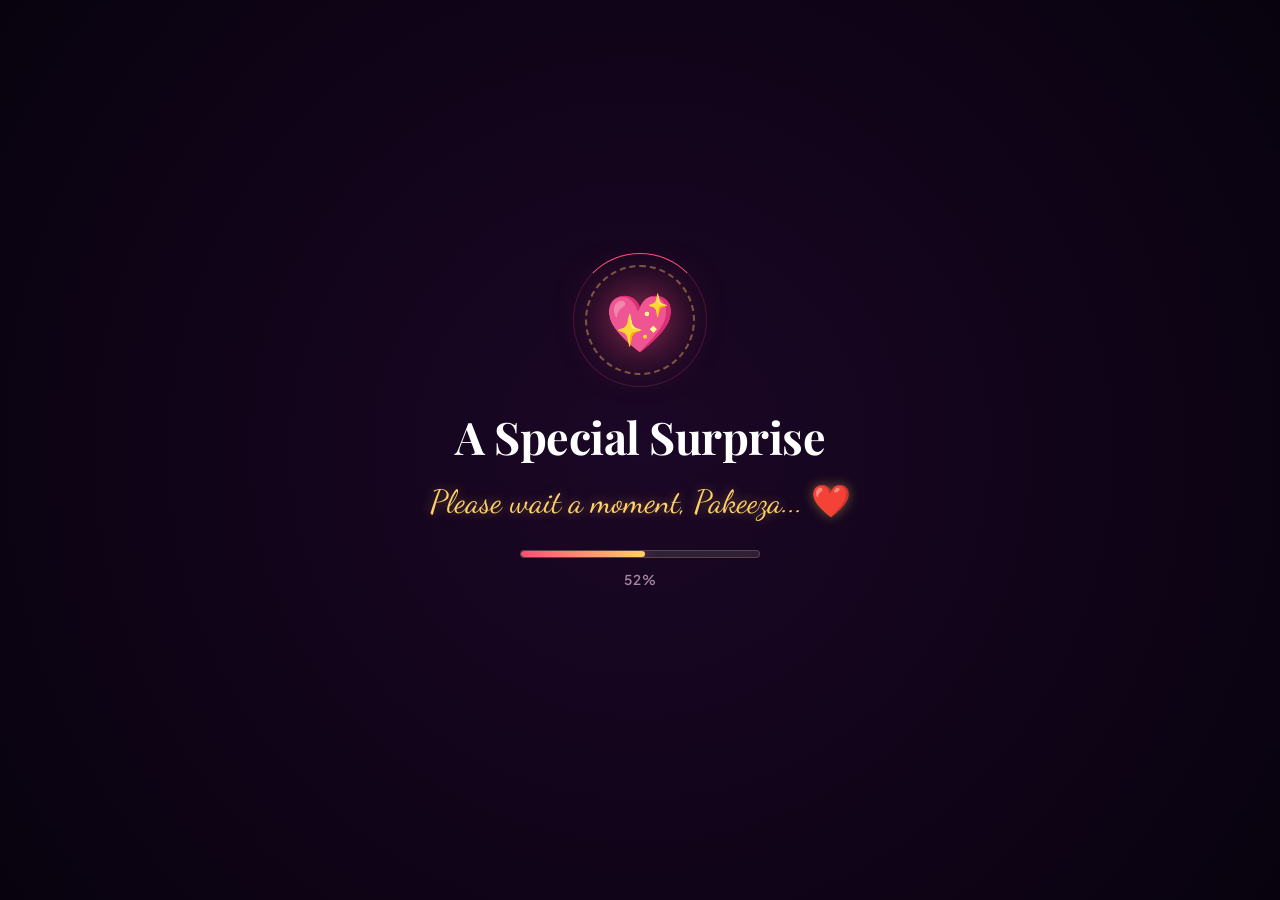
<file: index.html>
<!DOCTYPE html>
<html lang="en">
<head>
  <meta charset="UTF-8">
  <meta name="viewport" content="width=device-width, initial-scale=1.0, maximum-scale=1.0, user-scalable=no, viewport-fit=cover">
  <meta name="theme-color" content="#0a0512">
  <meta name="apple-mobile-web-app-capable" content="yes">
  <meta name="apple-mobile-web-app-status-bar-style" content="black-translucent">
  <title>A Special Question For Pakeeza ❤️ | From Rehan</title>
  <meta name="description" content="A magical and romantic love story and proposal from Rehan dedicated to Pakeeza.">
  
  <!-- Google Fonts: Luxe Romantic Pairing -->
  <link rel="preconnect" href="https://fonts.googleapis.com">
  <link rel="preconnect" href="https://fonts.gstatic.com" crossorigin>
  <link href="https://fonts.googleapis.com/css2?family=Dancing+Script:wght@600;700&family=Playfair+Display:ital,wght@0,600;0,700;1,400&family=Plus+Jakarta+Sans:wght@400;500;600;700&display=swap" rel="stylesheet">
  
  <!-- Stylesheets -->
  <link rel="stylesheet" href="css/style.css">
  <link rel="stylesheet" href="css/effects.css">
</head>
<body>

  <!-- ==========================================
       STAGE 0: CINEMATIC INTRO LOADING SCREEN
       ========================================== -->
  <div id="romantic-preloader" class="romantic-preloader" aria-label="Loading Experience">
    <div class="loader-heart-wrapper">
      <div class="loader-ring"></div>
      <div class="loader-ring-outer"></div>
      <div class="heart-pulsar">💖</div>
    </div>

    <h2 class="preloader-title">A Special Surprise</h2>
    <p class="preloader-subtitle">Please wait a moment, <span class="display-her-name">Pakeeza</span>... ❤️</p>
    
    <div class="preloader-progress-track">
      <div id="preloader-progress-fill" class="preloader-progress-fill"></div>
    </div>
    
    <span id="preloader-percentage" class="preloader-percentage">0%</span>
    <p id="preloader-dynamic-msg" class="preloader-dynamic-msg">Gathering the brightest stars... ✨</p>

    <button id="preloader-enter-btn" class="preloader-enter-btn">
      <span>Step Inside Our Story</span>
      <span>✨</span>
    </button>
  </div>

  <!-- Ambient Glow & Dynamic Interactive Particle Canvas -->
  <div class="ambient-glow"></div>
  <canvas id="particle-canvas"></canvas>

  <!-- Top Floating Controls (Safe Area Positioned) -->
  <nav class="top-nav-controls" aria-label="Quick Controls">
    <button id="settings-toggle-btn" class="icon-btn" title="Customize Names & Details" aria-label="Settings">✨</button>
    <button id="music-toggle-btn" class="icon-btn music-btn" title="Toggle Romantic Melody" aria-label="Toggle Music">🎵</button>
  </nav>

  <!-- Main Application Wrapper -->
  <main class="app-container">

    <!-- ==========================================
         STAGE 1: THE SEALED ENVELOPE (HERO)
         ========================================== -->
    <section id="hero-stage" class="hero-stage">
      <p class="hero-subtitle">To the one who holds my heart...</p>
      <h1 class="hero-title">A Love Story For <span class="display-her-name gold-gradient-text">Pakeeza</span></h1>
      
      <div id="envelope-wrapper" class="envelope-wrapper" title="Click to Unseal Our Love Letter">
        <div class="love-envelope">
          <div class="wax-seal">❤️</div>
          <p class="envelope-text">For <span class="display-her-name">Pakeeza</span></p>
          <span class="envelope-hint">Tap seal to open</span>
        </div>
      </div>

      <button id="open-story-cta" class="open-btn-cta">
        <span>Open Our Story</span>
        <span>💌</span>
      </button>
    </section>

    <!-- ==========================================
         STAGE 2: OUR STORY & MEMORIES (REVEALED)
         ========================================== -->
    <section id="story-stage" class="story-stage">
      
      <!-- Chapter 1: Our Journey Timeline -->
      <header class="section-header">
        <span class="section-tag">Chapter I</span>
        <h2 class="section-title">Our Precious Moments</h2>
        <p class="section-desc">Every single moment spent with you is a memory I treasure forever.</p>
      </header>

      <div class="memory-grid">
        <!-- Polaroid Card 1 -->
        <article class="polaroid-card">
          <div class="polaroid-img-box">
            <span class="polaroid-date">The Beginning ✨</span>
            <img src="assets/memory1.jpg" alt="When We First Met" loading="lazy">
          </div>
          <h3 class="polaroid-caption">Where Magic Began</h3>
          <p class="polaroid-note">The day you smiled, and my whole world lit up.</p>
        </article>

        <!-- Polaroid Card 2 -->
        <article class="polaroid-card">
          <div class="polaroid-img-box">
            <span class="polaroid-date">Our Starry Nights 🌌</span>
            <img src="assets/memory2.jpg" alt="Starry Night Together" loading="lazy">
          </div>
          <h3 class="polaroid-caption">Under The Stars</h3>
          <p class="polaroid-note">Talking for hours and wishing time would stand still.</p>
        </article>

        <!-- Polaroid Card 3 -->
        <article class="polaroid-card">
          <div class="polaroid-img-box">
            <span class="polaroid-date">Forever & Always 💍</span>
            <img src="assets/memory3.jpg" alt="A Promise of Forever" loading="lazy">
          </div>
          <h3 class="polaroid-caption">My Favorite Place</h3>
          <p class="polaroid-note">Right here by your side, holding your hand.</p>
        </article>
      </div>

      <!-- 4-Month Love Milestone Live Counter -->
      <div class="love-milestone-banner">
        <span class="milestone-badge">💕 4 Months of Pure Love & Counting 💕</span>
        <h3 class="milestone-title">Every second with you is my favorite memory</h3>
        <div class="love-counter-units">
          <div class="counter-unit">
            <span class="counter-number count-days">00</span>
            <span class="counter-label">Days</span>
          </div>
          <div class="counter-unit">
            <span class="counter-number count-hours">00</span>
            <span class="counter-label">Hours</span>
          </div>
          <div class="counter-unit">
            <span class="counter-number count-mins">00</span>
            <span class="counter-label">Mins</span>
          </div>
          <div class="counter-unit">
            <span class="counter-number count-secs">00</span>
            <span class="counter-label">Secs</span>
          </div>
        </div>
        <p class="milestone-subtext">4 months down, forever to go with <span class="display-her-name">Pakeeza</span> & <span class="display-your-name">Rehan</span> ✨</p>
      </div>

      <!-- Chapter 2: Reasons Why I Love You -->
      <header class="section-header">
        <span class="section-tag">Chapter II</span>
        <h2 class="section-title">Why My Heart Chose You</h2>
        <p class="section-desc">Just a few of the million reasons why you mean everything to me.</p>
      </header>

      <div class="reasons-grid">
        <div class="reason-box" tabindex="0">
          <span class="reason-icon">✨</span>
          <h3 class="reason-title">Your Radiant Smile</h3>
          <p class="reason-desc">One smile from you can turn my hardest day into pure bliss.</p>
        </div>

        <div class="reason-box" tabindex="0">
          <span class="reason-icon">💖</span>
          <h3 class="reason-title">Your Pure Heart</h3>
          <p class="reason-desc">The endless kindness and warmth you share with everyone around you.</p>
        </div>

        <div class="reason-box" tabindex="0">
          <span class="reason-icon">🌟</span>
          <h3 class="reason-title">You Make Me Better</h3>
          <p class="reason-desc">With you, I feel inspired, safe, and truly myself.</p>
        </div>

        <div class="reason-box" tabindex="0">
          <span class="reason-icon">🌹</span>
          <h3 class="reason-title">Our Little Laughs</h3>
          <p class="reason-desc">Our goofy inside jokes and the sweet memories only we share.</p>
        </div>
      </div>

      <!-- Chapter 3: The Grand Proposal Question -->
      <section class="proposal-section" id="proposal-section">
        <div class="proposal-ring-icon">💍</div>
        <div class="proposal-dedication-badge">❤️ Rehan & Pakeeza • 4 Months of Love ❤️</div>
        <h2 class="proposal-question display-proposal-text">Pakeeza, Will you be mine forever?</h2>
        <p class="proposal-sweet-message display-custom-note">
          "4 beautiful months together, and every second with you feels like a dream come true. You make my world infinitely brighter and more beautiful, Pakeeza."
        </p>

        <!-- Interactive Proposal Arena -->
        <div class="proposal-actions-arena" id="proposal-arena">
          <button id="btn-yes" class="btn-yes">
            <span>YES!</span>
            <span>❤️</span>
          </button>

          <button id="btn-no" class="btn-no">
            <span>No</span>
          </button>

          <!-- Playful Speech Bubble for No button -->
          <div id="no-quip-toast" class="no-quip-toast">Wait, reconsider! 🥺</div>
        </div>
      </section>

    </section>

  </main>

  <!-- ==========================================
       STAGE 4: GRAND CELEBRATION MODAL
       ========================================== -->
  <div id="celebration-modal" class="celebration-modal" role="dialog" aria-modal="true" aria-label="Celebration">
    <div class="celebration-card">
      <div class="celebration-badge">Official Bond of Love 💖</div>
      <h2 class="celebration-title">SHE SAID YES! 🎉</h2>
      <p id="cert-names" class="celebration-names">Pakeeza & Rehan</p>

      <div class="celebration-contract-text">
        <p>From this day forward, every laugh will be sweeter, every adventure will be brighter, and my heart will always belong to you, Pakeeza.</p>
      </div>

      <!-- Live Love Timer -->
      <div class="love-counter-box">
        <p class="love-counter-title">Our Love Journey Counter</p>
        <div class="love-counter-units">
          <div class="counter-unit">
            <span id="count-days" class="counter-number">00</span>
            <span class="counter-label">Days</span>
          </div>
          <div class="counter-unit">
            <span id="count-hours" class="counter-number">00</span>
            <span class="counter-label">Hours</span>
          </div>
          <div class="counter-unit">
            <span id="count-mins" class="counter-number">00</span>
            <span class="counter-label">Mins</span>
          </div>
          <div class="counter-unit">
            <span id="count-secs" class="counter-number">00</span>
            <span class="counter-label">Secs</span>
          </div>
        </div>
      </div>

      <button id="celebration-close-btn" class="celebration-close-btn">
        Forever & Always ❤️
      </button>
    </div>
  </div>

  <!-- ==========================================
       STAGE 5: CUSTOMIZER DRAWER (FOR USER)
       ========================================== -->
  <aside id="customizer-drawer" class="customizer-drawer" aria-label="Customization Drawer">
    <div class="drawer-header">
      <h3 class="drawer-title">✨ Personalize Website</h3>
      <button id="drawer-close-btn" class="drawer-close" aria-label="Close Drawer">&times;</button>
    </div>

    <form id="customizer-form">
      <div class="form-group">
        <label class="form-label" for="input-her-name">Her Name / Nickname</label>
        <input type="text" id="input-her-name" class="form-input" placeholder="e.g. Pakeeza">
      </div>

      <div class="form-group">
        <label class="form-label" for="input-your-name">Your Name</label>
        <input type="text" id="input-your-name" class="form-input" placeholder="e.g. Rehan">
      </div>

      <div class="form-group">
        <label class="form-label" for="input-proposal-text">Proposal Question</label>
        <select id="input-proposal-text" class="form-select">
          <option value="Pakeeza, Will you be mine forever?" selected>Pakeeza, Will you be mine forever?</option>
          <option value="Will you be my girlfriend?">Will you be my girlfriend?</option>
          <option value="Will you marry me?">Will you marry me?</option>
          <option value="Will you be mine forever?">Will you be mine forever?</option>
        </select>
      </div>

      <div class="form-group">
        <label class="form-label" for="input-start-date">Anniversary / Date Met</label>
        <input type="date" id="input-start-date" class="form-input">
      </div>

      <div class="form-group">
        <label class="form-label" for="input-custom-note">Love Message Note</label>
        <textarea id="input-custom-note" rows="3" class="form-textarea" placeholder="Write something sweet from your heart..."></textarea>
      </div>

      <button type="submit" class="save-custom-btn">Save & Update Now ❤️</button>
    </form>
  </aside>

  <!-- Scripts -->
  <script src="js/audio.js"></script>
  <script src="js/particles.js"></script>
  <script src="js/proposal.js"></script>
  <script src="js/app.js"></script>
</body>
</html>
</file>
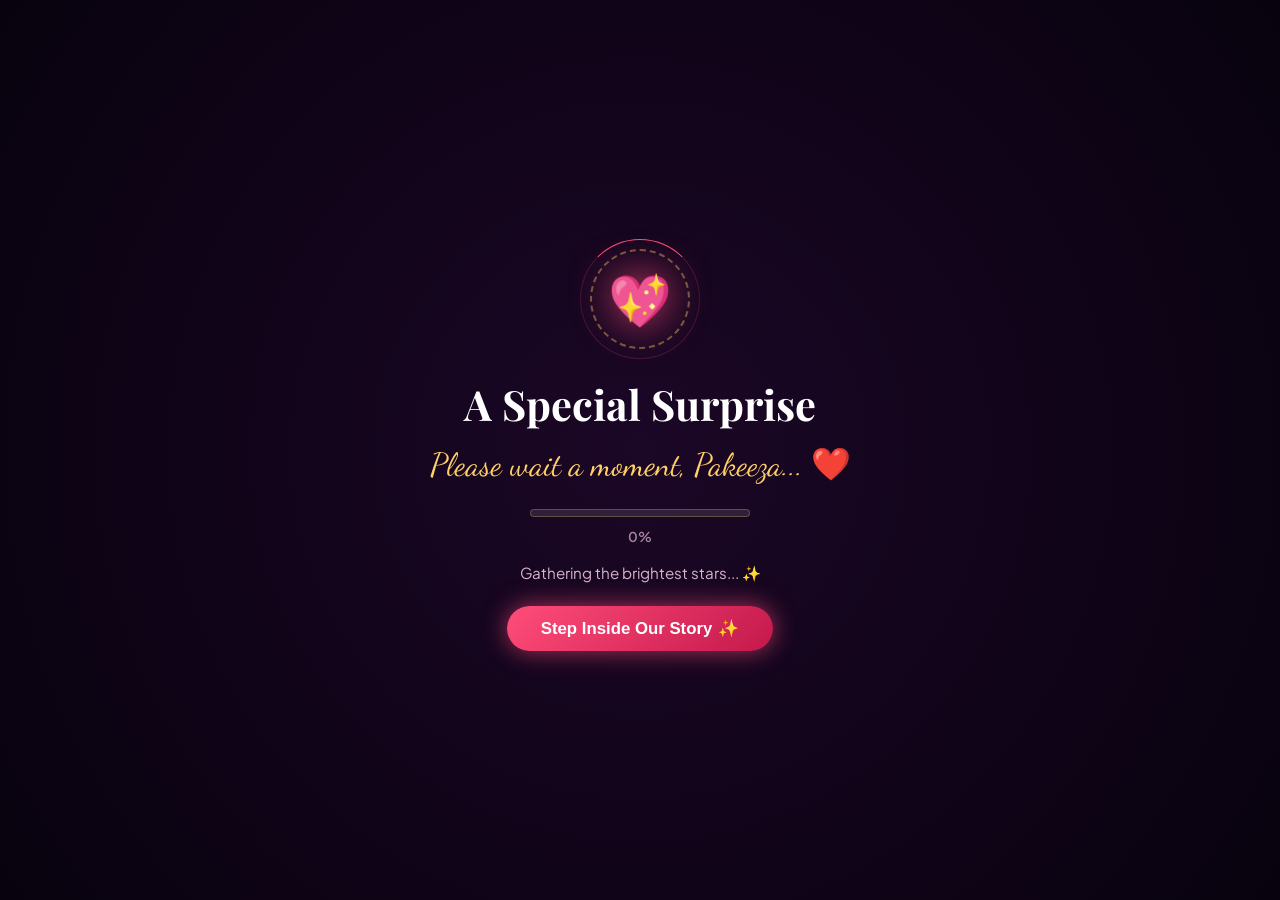
<file: romantic_proposal_all_in_one.html>
<!DOCTYPE html>
<html lang="en">
<head>
  <meta charset="UTF-8">
  <meta name="viewport" content="width=device-width, initial-scale=1.0, maximum-scale=1.0, user-scalable=no, viewport-fit=cover">
  <meta name="theme-color" content="#0a0512">
  <title>A Special Question For Pakeeza ❤️ | From Rehan</title>
  <meta name="description" content="A magical and romantic love story and proposal from Rehan dedicated to Pakeeza.">
  
  <link rel="preconnect" href="https://fonts.googleapis.com">
  <link rel="preconnect" href="https://fonts.gstatic.com" crossorigin>
  <link href="https://fonts.googleapis.com/css2?family=Dancing+Script:wght@600;700&family=Playfair+Display:ital,wght@0,600;0,700;1,400&family=Plus+Jakarta+Sans:wght@400;500;600;700&display=swap" rel="stylesheet">
  
  <style>
    /* ALL-IN-ONE EMBEDDED STYLES */
    :root {
      --color-bg-dark: #0a0512;
      --color-bg-deep: #160826;
      --color-bg-card: rgba(255, 255, 255, 0.06);
      --color-bg-card-hover: rgba(255, 255, 255, 0.12);
      --color-card-border: rgba(255, 182, 193, 0.25);
      --color-card-border-glow: rgba(255, 77, 121, 0.55);
      --color-primary: #ff4d79;
      --color-primary-glow: rgba(255, 77, 121, 0.65);
      --color-secondary: #ff85a2;
      --color-accent-gold: #ffd166;
      --color-accent-gold-glow: rgba(255, 209, 102, 0.5);
      --color-text-main: #fff0f5;
      --color-text-muted: #d8b4c8;
      --color-text-subtle: #a8859e;
      --font-serif: 'Playfair Display', Georgia, serif;
      --font-script: 'Dancing Script', cursive;
      --font-sans: 'Plus Jakarta Sans', -apple-system, BlinkMacSystemFont, 'Segoe UI', Roboto, sans-serif;
      --radius-lg: 20px;
      --radius-md: 14px;
      --radius-sm: 10px;
      --transition-smooth: all 0.35s cubic-bezier(0.16, 1, 0.3, 1);
    }

    *, *::before, *::after {
      margin: 0;
      padding: 0;
      box-sizing: border-box;
      -webkit-tap-highlight-color: transparent;
    }

    body {
      font-family: var(--font-sans);
      background-color: var(--color-bg-dark);
      color: var(--color-text-main);
      min-height: 100vh;
      width: 100%;
      overflow-x: hidden;
      position: relative;
      line-height: 1.5;
      user-select: none;
      -webkit-user-select: none;
      touch-action: manipulation;
    }

    /* Preloader */
    .romantic-preloader {
      position: fixed;
      top: 0;
      left: 0;
      width: 100vw;
      height: 100vh;
      background: radial-gradient(circle at center, #1b0726 0%, #08020e 100%);
      z-index: 99999;
      display: flex;
      flex-direction: column;
      justify-content: center;
      align-items: center;
      padding: 24px;
      text-align: center;
      transition: opacity 0.8s cubic-bezier(0.65, 0, 0.35, 1), visibility 0.8s ease;
      cursor: pointer;
    }

    .romantic-preloader.fade-out {
      opacity: 0;
      visibility: hidden;
      pointer-events: none;
    }

    .loader-heart-wrapper {
      position: relative;
      width: 100px;
      height: 100px;
      display: flex;
      align-items: center;
      justify-content: center;
      margin-bottom: 24px;
    }

    .heart-pulsar {
      font-size: 3.2rem;
      color: var(--color-primary);
      filter: drop-shadow(0 0 20px rgba(255, 77, 121, 0.8));
      animation: heartbeat 1.4s infinite ease-in-out;
    }

    @keyframes heartbeat {
      0%, 100% { transform: scale(1); }
      25% { transform: scale(1.18); }
      40% { transform: scale(0.95); }
      60% { transform: scale(1.12); }
    }

    .loader-ring {
      position: absolute;
      top: 0;
      left: 0;
      width: 100%;
      height: 100%;
      border: 2px dashed rgba(255, 209, 102, 0.4);
      border-radius: 50%;
      animation: spin 8s linear infinite;
    }

    .loader-ring-outer {
      position: absolute;
      top: -10px;
      left: -10px;
      width: calc(100% + 20px);
      height: calc(100% + 20px);
      border: 1.5px solid rgba(255, 77, 121, 0.2);
      border-top-color: var(--color-primary);
      border-radius: 50%;
      animation: spin-rev 4s linear infinite;
    }

    @keyframes spin { 0% { transform: rotate(0deg); } 100% { transform: rotate(360deg); } }
    @keyframes spin-rev { 0% { transform: rotate(360deg); } 100% { transform: rotate(0deg); } }

    .preloader-title {
      font-family: var(--font-serif);
      font-size: clamp(1.8rem, 6vw, 2.6rem);
      font-weight: 700;
      color: #fff;
      margin-bottom: 6px;
    }

    .preloader-subtitle {
      font-family: var(--font-script);
      font-size: clamp(1.4rem, 4.5vw, 2rem);
      color: var(--color-accent-gold);
      margin-bottom: 20px;
    }

    .preloader-progress-track {
      width: 220px;
      max-width: 80vw;
      height: 8px;
      background: rgba(255, 255, 255, 0.1);
      border-radius: 20px;
      overflow: hidden;
      position: relative;
      border: 1px solid rgba(255, 209, 102, 0.25);
      margin-bottom: 10px;
    }

    .preloader-progress-fill {
      width: 0%;
      height: 100%;
      background: linear-gradient(90deg, #ff4d79 0%, #ffd166 50%, #ff4d79 100%);
      border-radius: 20px;
      box-shadow: 0 0 15px var(--color-primary-glow);
      transition: width 0.2s ease;
    }

    .preloader-percentage {
      font-size: 0.85rem;
      color: var(--color-text-subtle);
      font-weight: 600;
    }

    .preloader-dynamic-msg {
      font-size: 0.95rem;
      color: var(--color-text-muted);
      min-height: 24px;
      margin-top: 15px;
      transition: opacity 0.3s ease;
    }

    .preloader-enter-btn {
      margin-top: 20px;
      padding: 12px 34px;
      background: linear-gradient(135deg, var(--color-primary) 0%, #c4184c 100%);
      color: #fff;
      font-size: 1.05rem;
      font-weight: 700;
      border: none;
      border-radius: 50px;
      cursor: pointer;
      box-shadow: 0 0 25px var(--color-primary-glow);
      display: inline-flex;
      align-items: center;
      gap: 6px;
    }

    /* Ambient and Canvas */
    #particle-canvas {
      position: fixed;
      top: 0;
      left: 0;
      width: 100%;
      height: 100%;
      pointer-events: none;
      z-index: 1;
    }

    .ambient-glow {
      position: fixed;
      top: 0;
      left: 0;
      width: 100%;
      height: 100%;
      background: 
        radial-gradient(circle at 15% 15%, rgba(255, 77, 121, 0.2) 0%, transparent 55%),
        radial-gradient(circle at 85% 85%, rgba(138, 43, 226, 0.2) 0%, transparent 55%),
        linear-gradient(180deg, #090310 0%, #150624 50%, #08020e 100%);
      pointer-events: none;
      z-index: 0;
    }

    .app-container {
      position: relative;
      z-index: 2;
      width: 100%;
      max-width: 900px;
      margin: 0 auto;
      padding: 20px 16px 40px 16px;
      min-height: 100vh;
      display: flex;
      flex-direction: column;
      align-items: center;
    }

    /* Controls */
    .top-nav-controls {
      position: fixed;
      top: 15px;
      right: 15px;
      display: flex;
      gap: 10px;
      z-index: 100;
    }

    .icon-btn {
      background: rgba(30, 10, 40, 0.85);
      border: 1px solid var(--color-card-border);
      backdrop-filter: blur(12px);
      color: var(--color-text-main);
      width: 44px;
      height: 44px;
      border-radius: 50%;
      display: flex;
      align-items: center;
      justify-content: center;
      cursor: pointer;
      font-size: 1.15rem;
      transition: var(--transition-smooth);
      box-shadow: 0 4px 15px rgba(0,0,0,0.4);
    }

    .icon-btn:active { transform: scale(0.92); }

    /* Hero Envelope */
    .hero-stage {
      min-height: 85vh;
      width: 100%;
      display: flex;
      flex-direction: column;
      justify-content: center;
      align-items: center;
      text-align: center;
      padding: 20px 8px;
    }

    .hero-subtitle {
      font-family: var(--font-script);
      font-size: clamp(1.6rem, 5vw, 2.2rem);
      color: var(--color-secondary);
      margin-bottom: 6px;
    }

    .hero-title {
      font-family: var(--font-serif);
      font-size: clamp(1.9rem, 7vw, 3.8rem);
      font-weight: 700;
      background: linear-gradient(135deg, #ffffff 20%, #ffd1dc 50%, #ff4d79 100%);
      -webkit-background-clip: text;
      -webkit-text-fill-color: transparent;
      margin-bottom: 20px;
      line-height: 1.25;
    }

    .envelope-wrapper {
      perspective: 1000px;
      margin: 15px 0 25px;
      cursor: pointer;
    }

    .love-envelope {
      position: relative;
      width: 280px;
      height: 190px;
      max-width: 82vw;
      background: linear-gradient(135deg, #2b0b30 0%, #46113b 100%);
      border: 1.5px solid rgba(255, 209, 102, 0.45);
      border-radius: var(--radius-md);
      box-shadow: 0 20px 50px rgba(0, 0, 0, 0.85), 0 0 30px rgba(255, 77, 121, 0.3);
      display: flex;
      flex-direction: column;
      justify-content: center;
      align-items: center;
      transition: transform 0.35s ease;
    }

    .wax-seal {
      width: 65px;
      height: 65px;
      background: radial-gradient(circle, #ff3366 0%, #b3003b 80%, #66001f 100%);
      border-radius: 50%;
      display: flex;
      align-items: center;
      justify-content: center;
      color: #ffd166;
      font-size: 1.8rem;
      box-shadow: 0 6px 18px rgba(0,0,0,0.5);
      border: 2px solid rgba(255, 209, 102, 0.6);
      animation: heartbeat 2s infinite ease-in-out;
    }

    .envelope-text {
      margin-top: 12px;
      font-family: var(--font-script);
      font-size: 1.45rem;
      color: var(--color-accent-gold);
    }

    .envelope-hint {
      font-size: 0.78rem;
      color: var(--color-text-subtle);
      margin-top: 4px;
      letter-spacing: 1px;
      text-transform: uppercase;
    }

    .open-btn-cta {
      margin-top: 15px;
      padding: 14px 34px;
      background: linear-gradient(135deg, var(--color-primary) 0%, #c4184c 100%);
      color: #fff;
      font-family: var(--font-sans);
      font-size: 1.05rem;
      font-weight: 600;
      border: none;
      border-radius: 50px;
      cursor: pointer;
      box-shadow: 0 8px 25px var(--color-primary-glow);
      display: flex;
      align-items: center;
      gap: 8px;
    }

    /* Story Stage */
    .story-stage {
      display: none;
      width: 100%;
    }

    .story-stage.active {
      display: block;
      animation: fadeIn 0.8s ease forwards;
    }

    @keyframes fadeIn {
      from { opacity: 0; transform: translateY(20px); }
      to { opacity: 1; transform: translateY(0); }
    }

    .section-header {
      text-align: center;
      margin: 45px 0 25px;
      padding: 0 8px;
    }

    .section-tag {
      display: inline-block;
      font-family: var(--font-script);
      font-size: 1.25rem;
      color: var(--color-accent-gold);
      background: rgba(255, 209, 102, 0.12);
      padding: 3px 15px;
      border-radius: 30px;
      border: 1px solid rgba(255, 209, 102, 0.3);
      margin-bottom: 8px;
    }

    .section-title {
      font-family: var(--font-serif);
      font-size: clamp(1.7rem, 5.5vw, 2.5rem);
      font-weight: 700;
      color: var(--color-text-main);
      text-shadow: 0 4px 20px rgba(0,0,0,0.5);
    }

    .section-desc {
      color: var(--color-text-muted);
      font-size: clamp(0.9rem, 3.5vw, 1.05rem);
      max-width: 540px;
      margin: 6px auto 0;
    }

    /* Polaroids & Reasons */
    .memory-grid {
      display: grid;
      grid-template-columns: repeat(auto-fit, minmax(260px, 1fr));
      gap: 20px;
      width: 100%;
      margin: 20px 0;
    }

    .polaroid-card {
      background: #ffffff;
      padding: 12px 12px 18px;
      border-radius: 8px;
      box-shadow: 0 10px 25px rgba(0, 0, 0, 0.6);
      color: #222;
      position: relative;
    }

    .polaroid-img-box {
      width: 100%;
      aspect-ratio: 1 / 1;
      overflow: hidden;
      border-radius: 6px;
      background: #111;
      position: relative;
    }

    .polaroid-img-box img {
      width: 100%;
      height: 100%;
      object-fit: cover;
    }

    .polaroid-date {
      position: absolute;
      top: 8px;
      right: 8px;
      background: rgba(0, 0, 0, 0.75);
      color: #ffd166;
      font-size: 0.72rem;
      padding: 3px 8px;
      border-radius: 10px;
      font-weight: 600;
    }

    .polaroid-caption {
      font-family: var(--font-script);
      font-size: 1.35rem;
      color: #1a0826;
      margin-top: 10px;
      text-align: center;
      font-weight: bold;
    }

    .polaroid-note {
      font-size: 0.82rem;
      color: #666;
      text-align: center;
      margin-top: 2px;
    }

    .reasons-grid {
      display: grid;
      grid-template-columns: repeat(auto-fit, minmax(220px, 1fr));
      gap: 14px;
      width: 100%;
      margin: 20px 0;
    }

    .reason-box {
      background: var(--color-bg-card);
      border: 1px solid var(--color-card-border);
      backdrop-filter: blur(14px);
      border-radius: var(--radius-md);
      padding: 20px 16px;
      text-align: center;
      cursor: pointer;
    }

    .reason-icon { font-size: 2rem; margin-bottom: 8px; display: inline-block; }
    .reason-title { font-family: var(--font-serif); font-size: 1.1rem; color: var(--color-text-main); margin-bottom: 5px; }
    .reason-desc { font-size: 0.88rem; color: var(--color-text-muted); }

    /* Proposal Section */
    .proposal-dedication-badge {
      display: inline-flex;
      align-items: center;
      gap: 8px;
      background: rgba(255, 77, 121, 0.15);
      border: 1px solid rgba(255, 77, 121, 0.45);
      color: var(--color-accent-gold);
      font-size: clamp(0.85rem, 2.8vw, 1.05rem);
      font-weight: 600;
      padding: 6px 18px;
      border-radius: 30px;
      margin-bottom: 15px;
      box-shadow: 0 0 20px rgba(255, 77, 121, 0.25);
    }

    .love-milestone-banner {
      background: linear-gradient(135deg, rgba(255, 77, 121, 0.12) 0%, rgba(30, 8, 45, 0.85) 100%);
      border: 1.5px solid rgba(255, 209, 102, 0.35);
      border-radius: var(--radius-lg);
      padding: 24px 18px;
      margin: 30px 0;
      text-align: center;
      box-shadow: 0 10px 40px rgba(0, 0, 0, 0.6), 0 0 25px rgba(255, 77, 121, 0.2);
    }

    .milestone-badge {
      display: inline-flex;
      align-items: center;
      gap: 6px;
      background: rgba(255, 209, 102, 0.18);
      border: 1px solid var(--color-accent-gold);
      color: var(--color-accent-gold);
      font-size: 0.85rem;
      font-weight: 700;
      letter-spacing: 1px;
      padding: 4px 14px;
      border-radius: 20px;
      margin-bottom: 12px;
    }

    .milestone-title {
      font-family: var(--font-serif);
      font-size: clamp(1.2rem, 3.8vw, 1.6rem);
      color: #fff;
      margin-bottom: 14px;
    }

    .milestone-subtext {
      font-family: var(--font-script);
      font-size: clamp(1.15rem, 3.5vw, 1.45rem);
      color: var(--color-secondary);
      margin-top: 14px;
    }

    .proposal-section {
      width: 100%;
      margin: 40px 0 30px;
      padding: 35px 14px;
      background: radial-gradient(circle at center, rgba(82, 18, 70, 0.55) 0%, rgba(20, 5, 30, 0.95) 100%);
      border: 1.5px solid var(--color-card-border-glow);
      border-radius: var(--radius-lg);
      text-align: center;
      position: relative;
    }

    .proposal-ring-icon { font-size: 3.2rem; margin-bottom: 10px; }
    .proposal-question { font-family: var(--font-serif); font-size: clamp(1.8rem, 5.5vw, 3rem); font-weight: 700; margin-bottom: 10px; }
    .proposal-sweet-message { font-family: var(--font-script); font-size: clamp(1.35rem, 4.2vw, 1.7rem); color: var(--color-secondary); max-width: 550px; margin: 0 auto 25px; }

    .proposal-actions-arena {
      position: relative;
      min-height: 150px;
      width: 100%;
      max-width: 450px;
      margin: 0 auto;
      display: flex;
      justify-content: center;
      align-items: center;
      gap: 20px;
    }

    .btn-yes {
      padding: 15px 38px;
      font-size: 1.3rem;
      font-weight: 700;
      color: #fff;
      background: linear-gradient(135deg, #ff2d60 0%, #ff6b8b 50%, #ff2d60 100%);
      border: none;
      border-radius: 50px;
      cursor: pointer;
      box-shadow: 0 0 30px var(--color-primary-glow);
      animation: heartbeat 2s infinite ease-in-out;
      display: inline-flex;
      align-items: center;
      gap: 8px;
    }

    .btn-no {
      padding: 13px 30px;
      font-size: 1.05rem;
      font-weight: 600;
      color: var(--color-text-subtle);
      background: rgba(255, 255, 255, 0.08);
      border: 1px solid rgba(255, 255, 255, 0.25);
      border-radius: 50px;
      cursor: pointer;
      transition: transform 0.2s cubic-bezier(0.2, 0.8, 0.2, 1);
    }

    .no-quip-toast {
      position: absolute;
      top: -36px;
      left: 50%;
      transform: translateX(-50%);
      background: rgba(255, 77, 121, 0.95);
      color: #fff;
      font-size: 0.82rem;
      font-weight: 600;
      padding: 5px 14px;
      border-radius: 20px;
      white-space: nowrap;
      pointer-events: none;
      opacity: 0;
      transition: opacity 0.3s ease, transform 0.3s ease;
    }

    .no-quip-toast.show { opacity: 1; transform: translateX(-50%) translateY(-4px); }

    /* Celebration Modal */
    .celebration-modal {
      position: fixed;
      top: 0;
      left: 0;
      width: 100%;
      height: 100%;
      background: rgba(8, 2, 14, 0.95);
      backdrop-filter: blur(20px);
      z-index: 1000;
      display: flex;
      justify-content: center;
      align-items: center;
      padding: 16px;
      opacity: 0;
      pointer-events: none;
      transition: opacity 0.4s ease;
    }

    .celebration-modal.active { opacity: 1; pointer-events: auto; }

    .celebration-card {
      background: linear-gradient(145deg, rgba(46, 12, 53, 0.98) 0%, rgba(20, 5, 28, 0.98) 100%);
      border: 1.5px solid var(--color-accent-gold);
      box-shadow: 0 20px 70px rgba(0, 0, 0, 0.9);
      border-radius: var(--radius-lg);
      max-width: 500px;
      width: 100%;
      max-height: 88vh;
      overflow-y: auto;
      padding: 30px 18px;
      text-align: center;
    }

    .celebration-badge {
      display: inline-block;
      background: rgba(255, 209, 102, 0.15);
      border: 1px solid var(--color-accent-gold);
      color: var(--color-accent-gold);
      font-size: 0.78rem;
      font-weight: 700;
      padding: 4px 14px;
      border-radius: 30px;
      margin-bottom: 14px;
    }

    .celebration-title { font-family: var(--font-serif); font-size: 2rem; color: #fff; margin-bottom: 8px; }
    .celebration-names { font-family: var(--font-script); font-size: 2rem; color: var(--color-accent-gold); margin-bottom: 14px; }
    .celebration-contract-text { font-size: 0.92rem; color: var(--color-text-muted); line-height: 1.55; margin-bottom: 18px; padding: 14px; background: rgba(255,255,255,0.04); border-radius: var(--radius-md); border: 1px dashed rgba(255,209,102,0.3); }

    .celebration-close-btn {
      padding: 13px 32px;
      background: linear-gradient(135deg, var(--color-accent-gold) 0%, #e6a817 100%);
      color: #1a0520;
      font-size: 1rem;
      font-weight: 700;
      border: none;
      border-radius: 50px;
      cursor: pointer;
    }

    /* Customizer Drawer */
    .customizer-drawer {
      position: fixed;
      top: 0;
      left: 0;
      width: 310px;
      max-width: 88vw;
      height: 100vh;
      background: rgba(18, 5, 25, 0.98);
      border-right: 1px solid var(--color-card-border-glow);
      backdrop-filter: blur(25px);
      z-index: 2000;
      padding: 20px;
      box-shadow: 20px 0 60px rgba(0, 0, 0, 0.9);
      transform: translateX(-100%);
      transition: transform 0.35s ease;
      overflow-y: auto;
    }

    .customizer-drawer.open { transform: translateX(0); }
    .drawer-header { display: flex; justify-content: space-between; align-items: center; margin-bottom: 18px; border-bottom: 1px solid rgba(255,255,255,0.1); padding-bottom: 10px; }
    .drawer-title { font-size: 1.1rem; color: var(--color-accent-gold); font-weight: bold; }
    .drawer-close { background: none; border: none; color: #fff; font-size: 1.5rem; cursor: pointer; }
    .form-group { margin-bottom: 14px; }
    .form-label { display: block; font-size: 0.8rem; color: var(--color-text-muted); margin-bottom: 4px; }
    .form-input, .form-select, .form-textarea { width: 100%; padding: 9px 12px; background: rgba(255,255,255,0.07); border: 1px solid rgba(255,255,255,0.15); border-radius: var(--radius-sm); color: #fff; font-size: 0.9rem; }
    .save-custom-btn { width: 100%; padding: 12px; background: linear-gradient(135deg, var(--color-primary) 0%, #c4184c 100%); color: #fff; border: none; border-radius: var(--radius-sm); font-weight: 700; cursor: pointer; margin-top: 8px; }
  </style>
</head>
<body>

  <!-- Preloader Screen (Tap anywhere to enter immediately) -->
  <div id="romantic-preloader" class="romantic-preloader" title="Tap to enter">
    <div class="loader-heart-wrapper">
      <div class="loader-ring"></div>
      <div class="loader-ring-outer"></div>
      <div class="heart-pulsar">💖</div>
    </div>

    <h2 class="preloader-title">A Special Surprise</h2>
    <p class="preloader-subtitle">Please wait a moment, <span class="display-her-name">Pakeeza</span>... ❤️</p>
    
    <div class="preloader-progress-track">
      <div id="preloader-progress-fill" class="preloader-progress-fill"></div>
    </div>
    
    <span id="preloader-percentage" class="preloader-percentage">0%</span>
    <p id="preloader-dynamic-msg" class="preloader-dynamic-msg">Gathering the brightest stars... ✨</p>

    <button id="preloader-enter-btn" class="preloader-enter-btn">
      <span>Step Inside Our Story</span>
      <span>✨</span>
    </button>
  </div>

  <div class="ambient-glow"></div>
  <canvas id="particle-canvas"></canvas>

  <nav class="top-nav-controls">
    <button id="settings-toggle-btn" class="icon-btn" title="Customize Names & Details">✨</button>
    <button id="music-toggle-btn" class="icon-btn music-btn" title="Toggle Romantic Melody">🎵</button>
  </nav>

  <main class="app-container">
    <section id="hero-stage" class="hero-stage">
      <p class="hero-subtitle">To the one who holds my heart...</p>
      <h1 class="hero-title">A Love Story For <span class="display-her-name" style="color:#ffd166;">Pakeeza</span></h1>
      
      <div id="envelope-wrapper" class="envelope-wrapper" title="Tap seal to open">
        <div class="love-envelope">
          <div class="wax-seal">❤️</div>
          <p class="envelope-text">For <span class="display-her-name">Pakeeza</span></p>
          <span class="envelope-hint">Tap seal to open</span>
        </div>
      </div>

      <button id="open-story-cta" class="open-btn-cta">
        <span>Open Our Story</span>
        <span>💌</span>
      </button>
    </section>

    <section id="story-stage" class="story-stage">
      <header class="section-header">
        <span class="section-tag">Chapter I</span>
        <h2 class="section-title">Our Precious Moments</h2>
        <p class="section-desc">Every single moment spent with you is a memory I treasure forever.</p>
      </header>

      <div class="memory-grid">
        <article class="polaroid-card">
          <div class="polaroid-img-box">
            <span class="polaroid-date">The Beginning ✨</span>
            <img src="assets/memory1.jpg" alt="When We First Met" onerror="this.src='https://images.unsplash.com/photo-1518199266791-5375a83190b7?w=600&auto=format&fit=crop&q=80'">
          </div>
          <h3 class="polaroid-caption">Where Magic Began</h3>
          <p class="polaroid-note">The day you smiled, and my whole world lit up.</p>
        </article>

        <article class="polaroid-card">
          <div class="polaroid-img-box">
            <span class="polaroid-date">Our Starry Nights 🌌</span>
            <img src="assets/memory2.jpg" alt="Starry Night Together" onerror="this.src='https://images.unsplash.com/photo-1518709268805-4e9042af9f23?w=600&auto=format&fit=crop&q=80'">
          </div>
          <h3 class="polaroid-caption">Under The Stars</h3>
          <p class="polaroid-note">Talking for hours and wishing time would stand still.</p>
        </article>

        <article class="polaroid-card">
          <div class="polaroid-img-box">
            <span class="polaroid-date">Forever & Always 💍</span>
            <img src="assets/memory3.jpg" alt="A Promise of Forever" onerror="this.src='https://images.unsplash.com/photo-1534447677768-be436bb09401?w=600&auto=format&fit=crop&q=80'">
          </div>
          <h3 class="polaroid-caption">My Favorite Place</h3>
          <p class="polaroid-note">Right here by your side, holding your hand.</p>
        </article>
      </div>

      <!-- 4-Month Love Milestone Live Counter -->
      <div class="love-milestone-banner">
        <span class="milestone-badge">💕 4 Months of Pure Love & Counting 💕</span>
        <h3 class="milestone-title">Every second with you is my favorite memory</h3>
        <div class="love-counter-units">
          <div class="counter-unit">
            <span class="counter-number count-days">00</span>
            <span class="counter-label">Days</span>
          </div>
          <div class="counter-unit">
            <span class="counter-number count-hours">00</span>
            <span class="counter-label">Hours</span>
          </div>
          <div class="counter-unit">
            <span class="counter-number count-mins">00</span>
            <span class="counter-label">Mins</span>
          </div>
          <div class="counter-unit">
            <span class="counter-number count-secs">00</span>
            <span class="counter-label">Secs</span>
          </div>
        </div>
        <p class="milestone-subtext">4 months down, forever to go with <span class="display-her-name">Pakeeza</span> & <span class="display-your-name">Rehan</span> ✨</p>
      </div>

      <header class="section-header">
        <span class="section-tag">Chapter II</span>
        <h2 class="section-title">Why My Heart Chose You</h2>
        <p class="section-desc">Just a few of the million reasons why you mean everything to me.</p>
      </header>

      <div class="reasons-grid">
        <div class="reason-box">
          <span class="reason-icon">✨</span>
          <h3 class="reason-title">Your Radiant Smile</h3>
          <p class="reason-desc">One smile from you can turn my hardest day into pure bliss.</p>
        </div>

        <div class="reason-box">
          <span class="reason-icon">💖</span>
          <h3 class="reason-title">Your Pure Heart</h3>
          <p class="reason-desc">The endless kindness and warmth you share with everyone around you.</p>
        </div>

        <div class="reason-box">
          <span class="reason-icon">🌟</span>
          <h3 class="reason-title">You Make Me Better</h3>
          <p class="reason-desc">With you, I feel inspired, safe, and truly myself.</p>
        </div>

        <div class="reason-box">
          <span class="reason-icon">🌹</span>
          <h3 class="reason-title">Our Little Laughs</h3>
          <p class="reason-desc">Our goofy inside jokes and the sweet memories only we share.</p>
        </div>
      </div>

      <section class="proposal-section" id="proposal-section">
        <div class="proposal-ring-icon">💍</div>
        <div class="proposal-dedication-badge">❤️ Rehan & Pakeeza • 4 Months of Love ❤️</div>
        <h2 class="proposal-question display-proposal-text">Pakeeza, Will you be mine forever?</h2>
        <p class="proposal-sweet-message display-custom-note">
          "4 beautiful months together, and every second with you feels like a dream come true. You make my world infinitely brighter and more beautiful, Pakeeza."
        </p>

        <div class="proposal-actions-arena" id="proposal-arena">
          <button id="btn-yes" class="btn-yes">
            <span>YES!</span>
            <span>❤️</span>
          </button>

          <button id="btn-no" class="btn-no">
            <span>No</span>
          </button>

          <div id="no-quip-toast" class="no-quip-toast">Wait, reconsider! 🥺</div>
        </div>
      </section>
    </section>
  </main>

  <div id="celebration-modal" class="celebration-modal" role="dialog" aria-modal="true">
    <div class="celebration-card">
      <div class="celebration-badge">Official Bond of Love 💖</div>
      <h2 class="celebration-title">SHE SAID YES! 🎉</h2>
      <p id="cert-names" class="celebration-names">Pakeeza & Rehan</p>

      <div class="celebration-contract-text">
        <p>From this day forward, every laugh will be sweeter, every adventure will be brighter, and my heart will always belong to you, Pakeeza.</p>
      </div>

      <button id="celebration-close-btn" class="celebration-close-btn">
        Forever & Always ❤️
      </button>
    </div>
  </div>

  <aside id="customizer-drawer" class="customizer-drawer">
    <div class="drawer-header">
      <h3 class="drawer-title">✨ Personalize Website</h3>
      <button id="drawer-close-btn" class="drawer-close">&times;</button>
    </div>

    <form id="customizer-form">
      <div class="form-group">
        <label class="form-label" for="input-her-name">Her Name / Nickname</label>
        <input type="text" id="input-her-name" class="form-input" placeholder="e.g. Pakeeza">
      </div>

      <div class="form-group">
        <label class="form-label" for="input-your-name">Your Name</label>
        <input type="text" id="input-your-name" class="form-input" placeholder="e.g. Rehan">
      </div>

      <div class="form-group">
        <label class="form-label" for="input-proposal-text">Proposal Question</label>
        <select id="input-proposal-text" class="form-select">
          <option value="Pakeeza, Will you be mine forever?" selected>Pakeeza, Will you be mine forever?</option>
          <option value="Will you be my girlfriend?">Will you be my girlfriend?</option>
          <option value="Will you marry me?">Will you marry me?</option>
          <option value="Will you be mine forever?">Will you be mine forever?</option>
        </select>
      </div>

      <div class="form-group">
        <label class="form-label" for="input-custom-note">Love Message Note</label>
        <textarea id="input-custom-note" rows="3" class="form-textarea" placeholder="Write something sweet from your heart..."></textarea>
      </div>

      <button type="submit" class="save-custom-btn">Save & Update Now ❤️</button>
    </form>
  </aside>

  <script src="js/audio.js"></script>
  <script src="js/particles.js"></script>
  <script src="js/proposal.js"></script>
  <script src="js/app.js"></script>
</body>
</html>
</file>
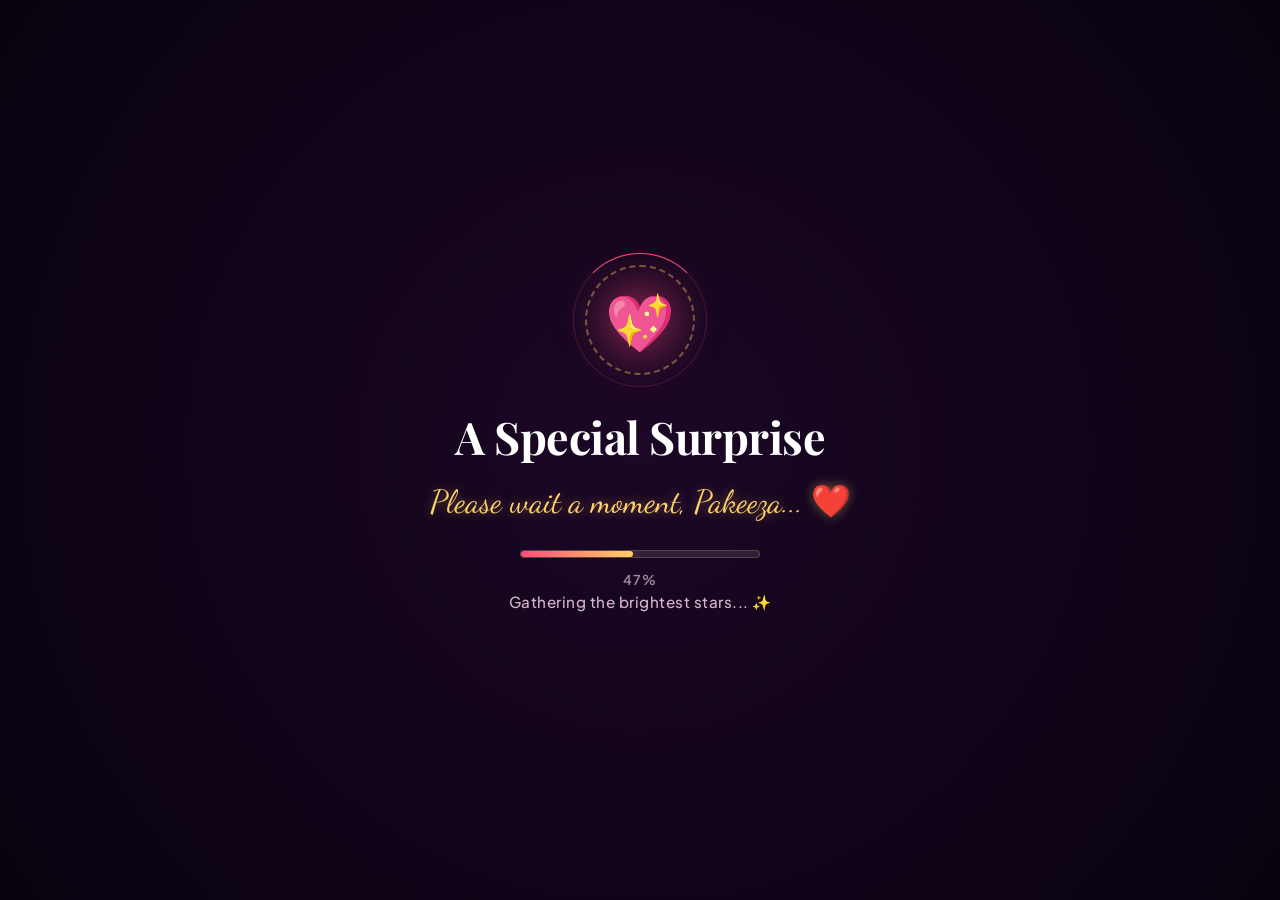
<file: romantic_proposal_bella_phone.html>
<!DOCTYPE html>
<html lang="en">
<head>
  <meta charset="UTF-8">
  <meta name="viewport" content="width=device-width, initial-scale=1.0, maximum-scale=1.0, user-scalable=no, viewport-fit=cover">
  <meta name="theme-color" content="#0a0512">
  <title>A Special Question For Pakeeza ❤️ | From Rehan</title>
  
  <link rel="preconnect" href="https://fonts.googleapis.com">
  <link rel="preconnect" href="https://fonts.gstatic.com" crossorigin>
  <link href="https://fonts.googleapis.com/css2?family=Dancing+Script:wght@600;700&family=Playfair+Display:ital,wght@0,600;0,700;1,400&family=Plus+Jakarta+Sans:wght@400;500;600;700&display=swap" rel="stylesheet">
  
  <link rel="stylesheet" href="css/style.css">
  <link rel="stylesheet" href="css/effects.css">
</head>
<body>

  <!-- Preloader Screen -->
  <div id="romantic-preloader" class="romantic-preloader">
    <div class="loader-heart-wrapper">
      <div class="loader-ring"></div>
      <div class="loader-ring-outer"></div>
      <div class="heart-pulsar">💖</div>
    </div>

    <h2 class="preloader-title">A Special Surprise</h2>
    <p class="preloader-subtitle">Please wait a moment, <span class="display-her-name">Pakeeza</span>... ❤️</p>
    
    <div class="preloader-progress-track">
      <div id="preloader-progress-fill" class="preloader-progress-fill"></div>
    </div>
    
    <span id="preloader-percentage" class="preloader-percentage">0%</span>
    <p id="preloader-dynamic-msg" class="preloader-dynamic-msg">Gathering the brightest stars... ✨</p>

    <button id="preloader-enter-btn" class="preloader-enter-btn">
      <span>Step Inside Our Story</span>
      <span>✨</span>
    </button>
  </div>

  <div class="ambient-glow"></div>
  <canvas id="particle-canvas"></canvas>

  <nav class="top-nav-controls" aria-label="Quick Controls">
    <button id="settings-toggle-btn" class="icon-btn" title="Customize Names & Details">✨</button>
    <button id="music-toggle-btn" class="icon-btn music-btn" title="Toggle Romantic Melody">🎵</button>
  </nav>

  <main class="app-container">
    <section id="hero-stage" class="hero-stage">
      <p class="hero-subtitle">To the one who holds my heart...</p>
      <h1 class="hero-title">A Love Story For <span class="display-her-name gold-gradient-text">Pakeeza</span></h1>
      
      <div id="envelope-wrapper" class="envelope-wrapper" title="Click to Unseal Our Love Letter">
        <div class="love-envelope">
          <div class="wax-seal">❤️</div>
          <p class="envelope-text">For <span class="display-her-name">Pakeeza</span></p>
          <span class="envelope-hint">Tap seal to open</span>
        </div>
      </div>

      <button id="open-story-cta" class="open-btn-cta">
        <span>Open Our Story</span>
        <span>💌</span>
      </button>
    </section>

    <section id="story-stage" class="story-stage">
      <header class="section-header">
        <span class="section-tag">Chapter I</span>
        <h2 class="section-title">Our Precious Moments</h2>
        <p class="section-desc">Every single moment spent with you is a memory I treasure forever.</p>
      </header>

      <div class="memory-grid">
        <article class="polaroid-card">
          <div class="polaroid-img-box">
            <span class="polaroid-date">The Beginning ✨</span>
            <img src="assets/memory1.jpg" alt="When We First Met">
          </div>
          <h3 class="polaroid-caption">Where Magic Began</h3>
          <p class="polaroid-note">The day you smiled, and my whole world lit up.</p>
        </article>

        <article class="polaroid-card">
          <div class="polaroid-img-box">
            <span class="polaroid-date">Our Starry Nights 🌌</span>
            <img src="assets/memory2.jpg" alt="Starry Night Together">
          </div>
          <h3 class="polaroid-caption">Under The Stars</h3>
          <p class="polaroid-note">Talking for hours and wishing time would stand still.</p>
        </article>

        <article class="polaroid-card">
          <div class="polaroid-img-box">
            <span class="polaroid-date">Forever & Always 💍</span>
            <img src="assets/memory3.jpg" alt="A Promise of Forever">
          </div>
          <h3 class="polaroid-caption">My Favorite Place</h3>
          <p class="polaroid-note">Right here by your side, holding your hand.</p>
        </article>
      </div>

      <!-- 4-Month Love Milestone Live Counter -->
      <div class="love-milestone-banner">
        <span class="milestone-badge">💕 4 Months of Pure Love & Counting 💕</span>
        <h3 class="milestone-title">Every second with you is my favorite memory</h3>
        <div class="love-counter-units">
          <div class="counter-unit">
            <span class="counter-number count-days">00</span>
            <span class="counter-label">Days</span>
          </div>
          <div class="counter-unit">
            <span class="counter-number count-hours">00</span>
            <span class="counter-label">Hours</span>
          </div>
          <div class="counter-unit">
            <span class="counter-number count-mins">00</span>
            <span class="counter-label">Mins</span>
          </div>
          <div class="counter-unit">
            <span class="counter-number count-secs">00</span>
            <span class="counter-label">Secs</span>
          </div>
        </div>
        <p class="milestone-subtext">4 months down, forever to go with <span class="display-her-name">Pakeeza</span> & <span class="display-your-name">Rehan</span> ✨</p>
      </div>

      <header class="section-header">
        <span class="section-tag">Chapter II</span>
        <h2 class="section-title">Why My Heart Chose You</h2>
        <p class="section-desc">Just a few of the million reasons why you mean everything to me.</p>
      </header>

      <div class="reasons-grid">
        <div class="reason-box" tabindex="0">
          <span class="reason-icon">✨</span>
          <h3 class="reason-title">Your Radiant Smile</h3>
          <p class="reason-desc">One smile from you can turn my hardest day into pure bliss.</p>
        </div>

        <div class="reason-box" tabindex="0">
          <span class="reason-icon">💖</span>
          <h3 class="reason-title">Your Pure Heart</h3>
          <p class="reason-desc">The endless kindness and warmth you share with everyone around you.</p>
        </div>

        <div class="reason-box" tabindex="0">
          <span class="reason-icon">🌟</span>
          <h3 class="reason-title">You Make Me Better</h3>
          <p class="reason-desc">With you, I feel inspired, safe, and truly myself.</p>
        </div>

        <div class="reason-box" tabindex="0">
          <span class="reason-icon">🌹</span>
          <h3 class="reason-title">Our Little Laughs</h3>
          <p class="reason-desc">Our goofy inside jokes and the sweet memories only we share.</p>
        </div>
      </div>

      <section class="proposal-section" id="proposal-section">
        <div class="proposal-ring-icon">💍</div>
        <div class="proposal-dedication-badge">❤️ Rehan & Pakeeza • 4 Months of Love ❤️</div>
        <h2 class="proposal-question display-proposal-text">Pakeeza, Will you be mine forever?</h2>
        <p class="proposal-sweet-message display-custom-note">
          "4 beautiful months together, and every second with you feels like a dream come true. You make my world infinitely brighter and more beautiful, Pakeeza."
        </p>

        <div class="proposal-actions-arena" id="proposal-arena">
          <button id="btn-yes" class="btn-yes">
            <span>YES!</span>
            <span>❤️</span>
          </button>

          <button id="btn-no" class="btn-no">
            <span>No</span>
          </button>

          <div id="no-quip-toast" class="no-quip-toast">Wait, reconsider! 🥺</div>
        </div>
      </section>
    </section>
  </main>

  <!-- Celebration Modal -->
  <div id="celebration-modal" class="celebration-modal" role="dialog" aria-modal="true">
    <div class="celebration-card">
      <div class="celebration-badge">Official Bond of Love 💖</div>
      <h2 class="celebration-title">SHE SAID YES! 🎉</h2>
      <p id="cert-names" class="celebration-names">Pakeeza & Rehan</p>

      <div class="celebration-contract-text">
        <p>From this day forward, every laugh will be sweeter, every adventure will be brighter, and my heart will always belong to you, Pakeeza.</p>
      </div>

      <div class="love-counter-box">
        <p class="love-counter-title">Our Love Journey Counter</p>
        <div class="love-counter-units">
          <div class="counter-unit">
            <span id="count-days" class="counter-number">00</span>
            <span class="counter-label">Days</span>
          </div>
          <div class="counter-unit">
            <span id="count-hours" class="counter-number">00</span>
            <span class="counter-label">Hours</span>
          </div>
          <div class="counter-unit">
            <span id="count-mins" class="counter-number">00</span>
            <span class="counter-label">Mins</span>
          </div>
          <div class="counter-unit">
            <span id="count-secs" class="counter-number">00</span>
            <span class="counter-label">Secs</span>
          </div>
        </div>
      </div>

      <button id="celebration-close-btn" class="celebration-close-btn">
        Forever & Always ❤️
      </button>
    </div>
  </div>

  <!-- Customizer Drawer -->
  <aside id="customizer-drawer" class="customizer-drawer">
    <div class="drawer-header">
      <h3 class="drawer-title">✨ Personalize Website</h3>
      <button id="drawer-close-btn" class="drawer-close">&times;</button>
    </div>

    <form id="customizer-form">
      <div class="form-group">
        <label class="form-label" for="input-her-name">Her Name / Nickname</label>
        <input type="text" id="input-her-name" class="form-input" placeholder="e.g. Pakeeza">
      </div>

      <div class="form-group">
        <label class="form-label" for="input-your-name">Your Name</label>
        <input type="text" id="input-your-name" class="form-input" placeholder="e.g. Rehan">
      </div>

      <div class="form-group">
        <label class="form-label" for="input-proposal-text">Proposal Question</label>
        <select id="input-proposal-text" class="form-select">
          <option value="Pakeeza, Will you be mine forever?" selected>Pakeeza, Will you be mine forever?</option>
          <option value="Will you be my girlfriend?">Will you be my girlfriend?</option>
          <option value="Will you marry me?">Will you marry me?</option>
          <option value="Will you be mine forever?">Will you be mine forever?</option>
        </select>
      </div>

      <div class="form-group">
        <label class="form-label" for="input-start-date">Anniversary / Date Met</label>
        <input type="date" id="input-start-date" class="form-input">
      </div>

      <div class="form-group">
        <label class="form-label" for="input-custom-note">Love Message Note</label>
        <textarea id="input-custom-note" rows="3" class="form-textarea" placeholder="Write something sweet from your heart..."></textarea>
      </div>

      <button type="submit" class="save-custom-btn">Save & Update Now ❤️</button>
    </form>
  </aside>

  <script src="js/audio.js"></script>
  <script src="js/particles.js"></script>
  <script src="js/proposal.js"></script>
  <script src="js/app.js"></script>
</body>
</html>
</file>
<file: css/style.css>
/* ==========================================================================
   ULTRA-RESPONSIVE MOBILE DESIGN SYSTEM
   ========================================================================== */

:root {
  --color-bg-dark: #0a0512;
  --color-bg-deep: #160826;
  --color-bg-card: rgba(255, 255, 255, 0.06);
  --color-bg-card-hover: rgba(255, 255, 255, 0.12);
  --color-card-border: rgba(255, 182, 193, 0.25);
  --color-card-border-glow: rgba(255, 77, 121, 0.55);
  
  --color-primary: #ff4d79;
  --color-primary-glow: rgba(255, 77, 121, 0.65);
  --color-secondary: #ff85a2;
  --color-accent-gold: #ffd166;
  --color-accent-gold-glow: rgba(255, 209, 102, 0.5);
  --color-text-main: #fff0f5;
  --color-text-muted: #d8b4c8;
  --color-text-subtle: #a8859e;
  
  --font-serif: 'Playfair Display', Georgia, serif;
  --font-script: 'Dancing Script', cursive;
  --font-sans: 'Plus Jakarta Sans', -apple-system, BlinkMacSystemFont, 'Segoe UI', Roboto, sans-serif;
  
  --radius-lg: 20px;
  --radius-md: 14px;
  --radius-sm: 10px;
  --transition-smooth: all 0.35s cubic-bezier(0.16, 1, 0.3, 1);
}

*, *::before, *::after {
  margin: 0;
  padding: 0;
  box-sizing: border-box;
  -webkit-tap-highlight-color: transparent;
  -webkit-touch-callout: none;
}

html {
  scroll-behavior: smooth;
  font-size: 16px;
  width: 100%;
  height: 100%;
  overflow-x: hidden;
}

body {
  font-family: var(--font-sans);
  background-color: var(--color-bg-dark);
  color: var(--color-text-main);
  min-height: 100vh;
  width: 100%;
  overflow-x: hidden;
  position: relative;
  line-height: 1.5;
  user-select: none;
  -webkit-user-select: none;
  touch-action: manipulation;
}

/* Background Atmosphere Canvas */
#particle-canvas {
  position: fixed;
  top: 0;
  left: 0;
  width: 100%;
  height: 100%;
  pointer-events: none;
  z-index: 1;
}

/* Ambient Glow Layer */
.ambient-glow {
  position: fixed;
  top: 0;
  left: 0;
  width: 100%;
  height: 100%;
  background: 
    radial-gradient(circle at 15% 15%, rgba(255, 77, 121, 0.22) 0%, transparent 55%),
    radial-gradient(circle at 85% 85%, rgba(138, 43, 226, 0.22) 0%, transparent 55%),
    linear-gradient(180deg, #090310 0%, #150624 50%, #08020e 100%);
  pointer-events: none;
  z-index: 0;
}

/* Main Container */
.app-container {
  position: relative;
  z-index: 2;
  width: 100%;
  max-width: 900px;
  margin: 0 auto;
  padding: max(16px, env(safe-area-inset-top)) 16px max(40px, env(safe-area-inset-bottom)) 16px;
  min-height: 100vh;
  display: flex;
  flex-direction: column;
  align-items: center;
}

/* Top Navigation Controls */
.top-nav-controls {
  position: fixed;
  top: max(12px, env(safe-area-inset-top));
  right: max(12px, env(safe-area-inset-right));
  display: flex;
  gap: 10px;
  z-index: 100;
}

.icon-btn {
  background: rgba(30, 10, 40, 0.85);
  border: 1px solid var(--color-card-border);
  backdrop-filter: blur(12px);
  -webkit-backdrop-filter: blur(12px);
  color: var(--color-text-main);
  width: 44px;
  height: 44px;
  border-radius: 50%;
  display: flex;
  align-items: center;
  justify-content: center;
  cursor: pointer;
  font-size: 1.15rem;
  transition: var(--transition-smooth);
  box-shadow: 0 4px 15px rgba(0,0,0,0.4);
}

.icon-btn:active {
  transform: scale(0.9);
}

.music-btn.playing {
  animation: pulse-music 1.8s infinite ease-in-out;
  border-color: var(--color-accent-gold);
  color: var(--color-accent-gold);
}

@keyframes pulse-music {
  0%, 100% { transform: scale(1); box-shadow: 0 0 10px rgba(255, 209, 102, 0.3); }
  50% { transform: scale(1.08); box-shadow: 0 0 20px rgba(255, 209, 102, 0.7); }
}

/* ==========================================================================
   STAGE 1: HERO & ENVELOPE (MOBILE PERFECT)
   ========================================================================== */
.hero-stage {
  min-height: 85vh;
  width: 100%;
  display: flex;
  flex-direction: column;
  justify-content: center;
  align-items: center;
  text-align: center;
  padding: 20px 8px;
  transition: opacity 0.8s ease, transform 0.8s ease;
}

.hero-subtitle {
  font-family: var(--font-script);
  font-size: clamp(1.6rem, 5vw, 2.2rem);
  color: var(--color-secondary);
  text-shadow: 0 0 15px rgba(255, 133, 162, 0.5);
  margin-bottom: 6px;
}

.hero-title {
  font-family: var(--font-serif);
  font-size: clamp(1.9rem, 7vw, 3.8rem);
  font-weight: 700;
  background: linear-gradient(135deg, #ffffff 20%, #ffd1dc 50%, #ff4d79 100%);
  -webkit-background-clip: text;
  -webkit-text-fill-color: transparent;
  margin-bottom: 20px;
  line-height: 1.25;
}

.envelope-wrapper {
  perspective: 1000px;
  margin: 15px 0 25px;
  cursor: pointer;
  touch-action: manipulation;
}

.love-envelope {
  position: relative;
  width: 280px;
  height: 190px;
  max-width: 82vw;
  background: linear-gradient(135deg, #2b0b30 0%, #46113b 100%);
  border: 1.5px solid rgba(255, 209, 102, 0.45);
  border-radius: var(--radius-md);
  box-shadow: 0 20px 50px rgba(0, 0, 0, 0.85), 0 0 30px rgba(255, 77, 121, 0.3);
  display: flex;
  flex-direction: column;
  justify-content: center;
  align-items: center;
  transition: transform 0.35s ease;
}

.envelope-wrapper:active .love-envelope {
  transform: scale(0.97);
}

.wax-seal {
  width: 65px;
  height: 65px;
  background: radial-gradient(circle, #ff3366 0%, #b3003b 80%, #66001f 100%);
  border-radius: 50%;
  display: flex;
  align-items: center;
  justify-content: center;
  color: #ffd166;
  font-size: 1.8rem;
  box-shadow: 0 6px 18px rgba(0,0,0,0.5), inset 0 2px 4px rgba(255,255,255,0.4);
  border: 2px solid rgba(255, 209, 102, 0.6);
  animation: seal-heartbeat 2s infinite ease-in-out;
}

@keyframes seal-heartbeat {
  0%, 100% { transform: scale(1); }
  25% { transform: scale(1.1); }
  35% { transform: scale(0.98); }
  45% { transform: scale(1.06); }
}

.envelope-text {
  margin-top: 12px;
  font-family: var(--font-script);
  font-size: 1.45rem;
  color: var(--color-accent-gold);
}

.envelope-hint {
  font-size: 0.78rem;
  color: var(--color-text-subtle);
  margin-top: 4px;
  letter-spacing: 1px;
  text-transform: uppercase;
}

.open-btn-cta {
  margin-top: 15px;
  padding: 14px 34px;
  background: linear-gradient(135deg, var(--color-primary) 0%, #c4184c 100%);
  color: #fff;
  font-family: var(--font-sans);
  font-size: 1.05rem;
  font-weight: 600;
  border: none;
  border-radius: 50px;
  cursor: pointer;
  box-shadow: 0 8px 25px var(--color-primary-glow);
  transition: var(--transition-smooth);
  display: flex;
  align-items: center;
  gap: 8px;
}

.open-btn-cta:active {
  transform: scale(0.95);
}

/* ==========================================================================
   STAGE 2: STORYLINE (POLAROIDS & REASONS)
   ========================================================================== */
.story-stage {
  display: none;
  width: 100%;
  opacity: 0;
  transform: translateY(20px);
  transition: opacity 0.8s ease, transform 0.8s ease;
}

.story-stage.active {
  display: block;
  opacity: 1;
  transform: translateY(0);
}

.section-header {
  text-align: center;
  margin: 45px 0 25px;
  padding: 0 8px;
}

.section-tag {
  display: inline-block;
  font-family: var(--font-script);
  font-size: 1.25rem;
  color: var(--color-accent-gold);
  background: rgba(255, 209, 102, 0.12);
  padding: 3px 15px;
  border-radius: 30px;
  border: 1px solid rgba(255, 209, 102, 0.3);
  margin-bottom: 8px;
}

.section-title {
  font-family: var(--font-serif);
  font-size: clamp(1.7rem, 5.5vw, 2.5rem);
  font-weight: 700;
  color: var(--color-text-main);
  text-shadow: 0 4px 20px rgba(0,0,0,0.5);
  line-height: 1.25;
}

.section-desc {
  color: var(--color-text-muted);
  font-size: clamp(0.9rem, 3.5vw, 1.05rem);
  max-width: 540px;
  margin: 6px auto 0;
}

/* Polaroid Grid */
.memory-grid {
  display: grid;
  grid-template-columns: repeat(auto-fit, minmax(260px, 1fr));
  gap: 20px;
  width: 100%;
  margin: 20px 0;
}

.polaroid-card {
  background: #ffffff;
  padding: 12px 12px 18px;
  border-radius: 8px;
  box-shadow: 0 10px 25px rgba(0, 0, 0, 0.6);
  color: #222;
  position: relative;
  cursor: pointer;
  transition: transform 0.3s ease;
}

.polaroid-card:active {
  transform: scale(0.98);
}

.polaroid-img-box {
  width: 100%;
  aspect-ratio: 1 / 1;
  overflow: hidden;
  border-radius: 6px;
  background: #111;
  position: relative;
}

.polaroid-img-box img {
  width: 100%;
  height: 100%;
  object-fit: cover;
}

.polaroid-date {
  position: absolute;
  top: 8px;
  right: 8px;
  background: rgba(0, 0, 0, 0.75);
  color: #ffd166;
  font-size: 0.72rem;
  padding: 3px 8px;
  border-radius: 10px;
  backdrop-filter: blur(4px);
  font-weight: 600;
}

.polaroid-caption {
  font-family: var(--font-script);
  font-size: 1.35rem;
  color: #1a0826;
  margin-top: 10px;
  text-align: center;
  font-weight: bold;
}

.polaroid-note {
  font-size: 0.82rem;
  color: #666;
  text-align: center;
  margin-top: 2px;
}

/* Reasons Grid */
.reasons-grid {
  display: grid;
  grid-template-columns: repeat(auto-fit, minmax(220px, 1fr));
  gap: 14px;
  width: 100%;
  margin: 20px 0;
}

.reason-box {
  background: var(--color-bg-card);
  border: 1px solid var(--color-card-border);
  backdrop-filter: blur(14px);
  -webkit-backdrop-filter: blur(14px);
  border-radius: var(--radius-md);
  padding: 20px 16px;
  text-align: center;
  transition: var(--transition-smooth);
  cursor: pointer;
  position: relative;
}

.reason-box:active {
  transform: scale(0.96);
  background: var(--color-bg-card-hover);
}

.reason-icon {
  font-size: 2rem;
  margin-bottom: 8px;
  display: inline-block;
}

.reason-title {
  font-family: var(--font-serif);
  font-size: 1.1rem;
  color: var(--color-text-main);
  margin-bottom: 5px;
}

.reason-desc {
  font-size: 0.88rem;
  color: var(--color-text-muted);
  line-height: 1.4;
}

/* ==========================================================================
   STAGE 3: THE PROPOSAL SECTION (MOBILE ENHANCED ARENA)
   ========================================================================== */
.proposal-section {
  width: 100%;
  margin: 40px 0 30px;
  padding: 35px 14px;
  background: radial-gradient(circle at center, rgba(82, 18, 70, 0.55) 0%, rgba(20, 5, 30, 0.95) 100%);
  border: 1.5px solid var(--color-card-border-glow);
  border-radius: var(--radius-lg);
  backdrop-filter: blur(20px);
  -webkit-backdrop-filter: blur(20px);
  box-shadow: 0 15px 50px rgba(0, 0, 0, 0.85), 0 0 35px rgba(255, 77, 121, 0.25);
  text-align: center;
  position: relative;
  overflow: visible;
}

.proposal-ring-icon {
  font-size: 3.2rem;
  color: var(--color-accent-gold);
  filter: drop-shadow(0 0 20px rgba(255, 209, 102, 0.8));
  animation: float-ring 3s infinite ease-in-out;
  margin-bottom: 10px;
}

@keyframes float-ring {
  0%, 100% { transform: translateY(0) rotate(0deg); }
  50% { transform: translateY(-8px) rotate(6deg); }
}

.proposal-dedication-badge {
  display: inline-flex;
  align-items: center;
  gap: 8px;
  background: rgba(255, 77, 121, 0.15);
  border: 1px solid rgba(255, 77, 121, 0.45);
  color: var(--color-accent-gold);
  font-size: clamp(0.85rem, 2.8vw, 1.05rem);
  font-weight: 600;
  padding: 6px 18px;
  border-radius: 30px;
  margin-bottom: 15px;
  box-shadow: 0 0 20px rgba(255, 77, 121, 0.25);
  backdrop-filter: blur(10px);
}

.proposal-question {
  font-family: var(--font-serif);
  font-size: clamp(1.8rem, 5.5vw, 3rem);
  font-weight: 700;
  background: linear-gradient(135deg, #ffffff 0%, #ffd1dc 40%, #ff4d79 100%);
  -webkit-background-clip: text;
  -webkit-text-fill-color: transparent;
  margin-bottom: 10px;
  line-height: 1.25;
}

.proposal-sweet-message {
  font-family: var(--font-script);
  font-size: clamp(1.35rem, 4.2vw, 1.7rem);
  color: var(--color-secondary);
  max-width: 550px;
  margin: 0 auto 25px;
  text-shadow: 0 0 12px rgba(255, 133, 162, 0.4);
  line-height: 1.35;
}

/* 4-Month Love Milestone Banner */
.love-milestone-banner {
  background: linear-gradient(135deg, rgba(255, 77, 121, 0.12) 0%, rgba(30, 8, 45, 0.85) 100%);
  border: 1.5px solid rgba(255, 209, 102, 0.35);
  border-radius: var(--radius-lg);
  padding: 24px 18px;
  margin: 30px 0;
  text-align: center;
  box-shadow: 0 10px 40px rgba(0, 0, 0, 0.6), 0 0 25px rgba(255, 77, 121, 0.2);
  backdrop-filter: blur(16px);
  -webkit-backdrop-filter: blur(16px);
}

.milestone-badge {
  display: inline-flex;
  align-items: center;
  gap: 6px;
  background: rgba(255, 209, 102, 0.18);
  border: 1px solid var(--color-accent-gold);
  color: var(--color-accent-gold);
  font-size: 0.85rem;
  font-weight: 700;
  letter-spacing: 1px;
  padding: 4px 14px;
  border-radius: 20px;
  margin-bottom: 12px;
}

.milestone-title {
  font-family: var(--font-serif);
  font-size: clamp(1.2rem, 3.8vw, 1.6rem);
  color: #fff;
  margin-bottom: 14px;
}

.milestone-subtext {
  font-family: var(--font-script);
  font-size: clamp(1.15rem, 3.5vw, 1.45rem);
  color: var(--color-secondary);
  margin-top: 14px;
}

/* Proposal Arena */
.proposal-actions-arena {
  position: relative;
  min-height: 150px;
  width: 100%;
  max-width: 450px;
  margin: 0 auto;
  display: flex;
  justify-content: center;
  align-items: center;
  gap: 20px;
}

.btn-yes {
  padding: 15px 38px;
  font-size: 1.3rem;
  font-weight: 700;
  font-family: var(--font-sans);
  color: #fff;
  background: linear-gradient(135deg, #ff2d60 0%, #ff6b8b 50%, #ff2d60 100%);
  border: none;
  border-radius: 50px;
  cursor: pointer;
  box-shadow: 0 0 30px var(--color-primary-glow), 0 8px 25px rgba(0, 0, 0, 0.5);
  transition: transform 0.25s cubic-bezier(0.175, 0.885, 0.32, 1.275);
  position: relative;
  z-index: 10;
  animation: pulse-yes 2s infinite ease-in-out;
  display: inline-flex;
  align-items: center;
  justify-content: center;
  gap: 8px;
}

@keyframes pulse-yes {
  0%, 100% { transform: scale(1); box-shadow: 0 0 25px var(--color-primary-glow); }
  50% { transform: scale(1.06); box-shadow: 0 0 45px rgba(255, 77, 121, 0.85); }
}

.btn-yes:active {
  transform: scale(0.96) !important;
}

.btn-no {
  padding: 13px 30px;
  font-size: 1.05rem;
  font-weight: 600;
  font-family: var(--font-sans);
  color: var(--color-text-subtle);
  background: rgba(255, 255, 255, 0.08);
  border: 1px solid rgba(255, 255, 255, 0.25);
  border-radius: 50px;
  cursor: pointer;
  transition: transform 0.2s cubic-bezier(0.2, 0.8, 0.2, 1);
  position: relative;
  z-index: 5;
  user-select: none;
}

.no-quip-toast {
  position: absolute;
  top: -36px;
  left: 50%;
  transform: translateX(-50%);
  background: rgba(255, 77, 121, 0.95);
  color: #fff;
  font-size: 0.82rem;
  font-weight: 600;
  padding: 5px 14px;
  border-radius: 20px;
  white-space: nowrap;
  pointer-events: none;
  opacity: 0;
  transition: opacity 0.3s ease, transform 0.3s ease;
  box-shadow: 0 4px 15px rgba(0,0,0,0.4);
  z-index: 25;
}

.no-quip-toast.show {
  opacity: 1;
  transform: translateX(-50%) translateY(-4px);
}

/* ==========================================================================
   STAGE 4: CELEBRATION MODAL (MOBILE FRIENDLY)
   ========================================================================== */
.celebration-modal {
  position: fixed;
  top: 0;
  left: 0;
  width: 100%;
  height: 100%;
  background: rgba(8, 2, 14, 0.95);
  backdrop-filter: blur(20px);
  -webkit-backdrop-filter: blur(20px);
  z-index: 1000;
  display: flex;
  justify-content: center;
  align-items: center;
  padding: 16px;
  opacity: 0;
  pointer-events: none;
  transition: opacity 0.4s ease;
}

.celebration-modal.active {
  opacity: 1;
  pointer-events: auto;
}

.celebration-card {
  background: linear-gradient(145deg, rgba(46, 12, 53, 0.98) 0%, rgba(20, 5, 28, 0.98) 100%);
  border: 1.5px solid var(--color-accent-gold);
  box-shadow: 0 20px 70px rgba(0, 0, 0, 0.9), 0 0 50px rgba(255, 209, 102, 0.35);
  border-radius: var(--radius-lg);
  max-width: 500px;
  width: 100%;
  max-height: 88vh;
  overflow-y: auto;
  -webkit-overflow-scrolling: touch;
  padding: 30px 18px;
  text-align: center;
  position: relative;
  transform: scale(0.85);
  transition: transform 0.4s cubic-bezier(0.175, 0.885, 0.32, 1.275);
}

.celebration-modal.active .celebration-card {
  transform: scale(1);
}

.celebration-badge {
  display: inline-flex;
  align-items: center;
  gap: 6px;
  background: rgba(255, 209, 102, 0.15);
  border: 1px solid var(--color-accent-gold);
  color: var(--color-accent-gold);
  font-size: 0.78rem;
  font-weight: 700;
  letter-spacing: 1.5px;
  text-transform: uppercase;
  padding: 4px 14px;
  border-radius: 30px;
  margin-bottom: 14px;
}

.celebration-title {
  font-family: var(--font-serif);
  font-size: clamp(1.7rem, 5vw, 2.3rem);
  font-weight: 700;
  color: #fff;
  text-shadow: 0 0 20px rgba(255, 77, 121, 0.6);
  margin-bottom: 8px;
}

.celebration-names {
  font-family: var(--font-script);
  font-size: clamp(1.7rem, 6vw, 2.2rem);
  color: var(--color-accent-gold);
  margin-bottom: 14px;
  word-break: break-word;
}

.celebration-contract-text {
  font-size: 0.92rem;
  color: var(--color-text-muted);
  line-height: 1.55;
  margin-bottom: 18px;
  background: rgba(255, 255, 255, 0.04);
  padding: 14px;
  border-radius: var(--radius-md);
  border: 1px dashed rgba(255, 209, 102, 0.3);
}

.love-counter-box {
  background: rgba(0, 0, 0, 0.5);
  border: 1px solid var(--color-card-border);
  border-radius: var(--radius-md);
  padding: 12px;
  margin-bottom: 20px;
}

.love-counter-title {
  font-size: 0.72rem;
  color: var(--color-accent-gold);
  text-transform: uppercase;
  letter-spacing: 1px;
  margin-bottom: 6px;
}

.love-counter-units {
  display: flex;
  justify-content: center;
  gap: 10px;
}

.counter-unit {
  display: flex;
  flex-direction: column;
  min-width: 40px;
}

.counter-number {
  font-size: 1.4rem;
  font-weight: 700;
  color: #fff;
  font-family: var(--font-serif);
}

.counter-label {
  font-size: 0.68rem;
  color: var(--color-text-subtle);
  text-transform: uppercase;
}

.celebration-close-btn {
  padding: 13px 32px;
  background: linear-gradient(135deg, var(--color-accent-gold) 0%, #e6a817 100%);
  color: #1a0520;
  font-size: 1rem;
  font-weight: 700;
  border: none;
  border-radius: 50px;
  cursor: pointer;
  box-shadow: 0 0 20px var(--color-accent-gold-glow);
  transition: var(--transition-smooth);
}

.celebration-close-btn:active {
  transform: scale(0.96);
}

/* ==========================================================================
   CUSTOMIZER DRAWER (FOR MOBILE)
   ========================================================================== */
.customizer-drawer {
  position: fixed;
  top: 0;
  left: 0;
  width: 310px;
  max-width: 88vw;
  height: 100vh;
  background: rgba(18, 5, 25, 0.98);
  border-right: 1px solid var(--color-card-border-glow);
  backdrop-filter: blur(25px);
  -webkit-backdrop-filter: blur(25px);
  z-index: 2000;
  padding: max(16px, env(safe-area-inset-top)) 18px max(16px, env(safe-area-inset-bottom)) 18px;
  box-shadow: 20px 0 60px rgba(0, 0, 0, 0.9);
  transform: translateX(-100%);
  transition: transform 0.35s ease;
  overflow-y: auto;
  -webkit-overflow-scrolling: touch;
}

.customizer-drawer.open {
  transform: translateX(0);
}

.drawer-header {
  display: flex;
  justify-content: space-between;
  align-items: center;
  margin-bottom: 18px;
  border-bottom: 1px solid rgba(255, 255, 255, 0.1);
  padding-bottom: 10px;
}

.drawer-title {
  font-size: 1.1rem;
  font-weight: 700;
  color: var(--color-accent-gold);
}

.drawer-close {
  background: none;
  border: none;
  color: var(--color-text-muted);
  font-size: 1.5rem;
  cursor: pointer;
  padding: 4px;
}

.form-group {
  margin-bottom: 14px;
}

.form-label {
  display: block;
  font-size: 0.78rem;
  font-weight: 600;
  color: var(--color-text-muted);
  margin-bottom: 4px;
}

.form-input, .form-select, .form-textarea {
  width: 100%;
  padding: 9px 12px;
  background: rgba(255, 255, 255, 0.07);
  border: 1px solid rgba(255, 255, 255, 0.15);
  border-radius: var(--radius-sm);
  color: #fff;
  font-family: var(--font-sans);
  font-size: 0.9rem;
}

.form-input:focus, .form-select:focus, .form-textarea:focus {
  outline: none;
  border-color: var(--color-primary);
}

.save-custom-btn {
  width: 100%;
  padding: 12px;
  background: linear-gradient(135deg, var(--color-primary) 0%, #c4184c 100%);
  color: #fff;
  border: none;
  border-radius: var(--radius-sm);
  font-weight: 700;
  cursor: pointer;
  margin-top: 8px;
}
</file>
<file: css/effects.css>
/* ==========================================================================
   ROMANTIC PRELOADER & INTRO SCREEN ANIMATIONS
   ========================================================================== */

.romantic-preloader {
  position: fixed;
  top: 0;
  left: 0;
  width: 100vw;
  height: 100vh;
  background: radial-gradient(circle at center, #1b0726 0%, #08020e 100%);
  z-index: 99999;
  display: flex;
  flex-direction: column;
  justify-content: center;
  align-items: center;
  padding: 24px;
  text-align: center;
  transition: opacity 1s cubic-bezier(0.65, 0, 0.35, 1), visibility 1s ease;
}

.romantic-preloader.fade-out {
  opacity: 0;
  visibility: hidden;
  pointer-events: none;
}

/* Pulsing Heart Orbit Loader */
.loader-heart-wrapper {
  position: relative;
  width: 110px;
  height: 110px;
  display: flex;
  align-items: center;
  justify-content: center;
  margin-bottom: 28px;
}

.heart-pulsar {
  font-size: 3.5rem;
  color: var(--color-primary);
  filter: drop-shadow(0 0 25px rgba(255, 77, 121, 0.8));
  animation: preloader-heartbeat 1.4s infinite ease-in-out;
  z-index: 2;
}

@keyframes preloader-heartbeat {
  0%, 100% { transform: scale(1); filter: drop-shadow(0 0 20px rgba(255, 77, 121, 0.7)); }
  25% { transform: scale(1.18); filter: drop-shadow(0 0 35px rgba(255, 77, 121, 1)); }
  40% { transform: scale(0.95); }
  60% { transform: scale(1.12); }
}

.loader-ring {
  position: absolute;
  top: 0;
  left: 0;
  width: 100%;
  height: 100%;
  border: 2px dashed rgba(255, 209, 102, 0.4);
  border-radius: 50%;
  animation: spin-ring 8s linear infinite;
}

.loader-ring-outer {
  position: absolute;
  top: -12px;
  left: -12px;
  width: calc(100% + 24px);
  height: calc(100% + 24px);
  border: 1.5px solid rgba(255, 77, 121, 0.2);
  border-top-color: var(--color-primary);
  border-radius: 50%;
  animation: spin-ring-reverse 4s linear infinite;
}

@keyframes spin-ring {
  0% { transform: rotate(0deg); }
  100% { transform: rotate(360deg); }
}

@keyframes spin-ring-reverse {
  0% { transform: rotate(360deg); }
  100% { transform: rotate(0deg); }
}

/* Preloader Text Typography */
.preloader-title {
  font-family: var(--font-serif);
  font-size: clamp(1.8rem, 6vw, 2.8rem);
  font-weight: 700;
  color: #fff;
  margin-bottom: 8px;
  letter-spacing: -0.5px;
}

.preloader-subtitle {
  font-family: var(--font-script);
  font-size: clamp(1.4rem, 4.5vw, 2rem);
  color: var(--color-accent-gold);
  margin-bottom: 24px;
  text-shadow: 0 0 12px rgba(255, 209, 102, 0.4);
}

.preloader-dynamic-msg {
  font-size: 0.95rem;
  color: var(--color-text-muted);
  min-height: 24px;
  margin-bottom: 20px;
  font-weight: 500;
  letter-spacing: 0.5px;
  transition: opacity 0.3s ease;
}

/* Glowing Progress Bar */
.preloader-progress-track {
  width: 240px;
  max-width: 80vw;
  height: 8px;
  background: rgba(255, 255, 255, 0.1);
  border-radius: 20px;
  overflow: hidden;
  position: relative;
  border: 1px solid rgba(255, 209, 102, 0.2);
  margin-bottom: 12px;
}

.preloader-progress-fill {
  width: 0%;
  height: 100%;
  background: linear-gradient(90deg, #ff4d79 0%, #ffd166 50%, #ff4d79 100%);
  background-size: 200% auto;
  border-radius: 20px;
  box-shadow: 0 0 15px var(--color-primary-glow);
  transition: width 0.3s ease;
  animation: shimmer-gold 2s linear infinite;
}

.preloader-percentage {
  font-size: 0.85rem;
  color: var(--color-text-subtle);
  font-weight: 600;
  letter-spacing: 1px;
}

/* Enter Button (Reveals at 100%) */
.preloader-enter-btn {
  margin-top: 24px;
  padding: 14px 38px;
  background: linear-gradient(135deg, var(--color-primary) 0%, #c4184c 100%);
  color: #fff;
  font-size: 1.1rem;
  font-weight: 700;
  border: none;
  border-radius: 50px;
  cursor: pointer;
  box-shadow: 0 0 30px var(--color-primary-glow);
  display: none;
  opacity: 0;
  transform: translateY(10px);
  transition: all 0.4s cubic-bezier(0.175, 0.885, 0.32, 1.275);
  animation: pulse-music 2s infinite ease-in-out;
}

.preloader-enter-btn.ready {
  display: inline-flex;
  align-items: center;
  gap: 8px;
  opacity: 1;
  transform: translateY(0);
}

.preloader-enter-btn:active {
  transform: scale(0.95);
}
</file>
